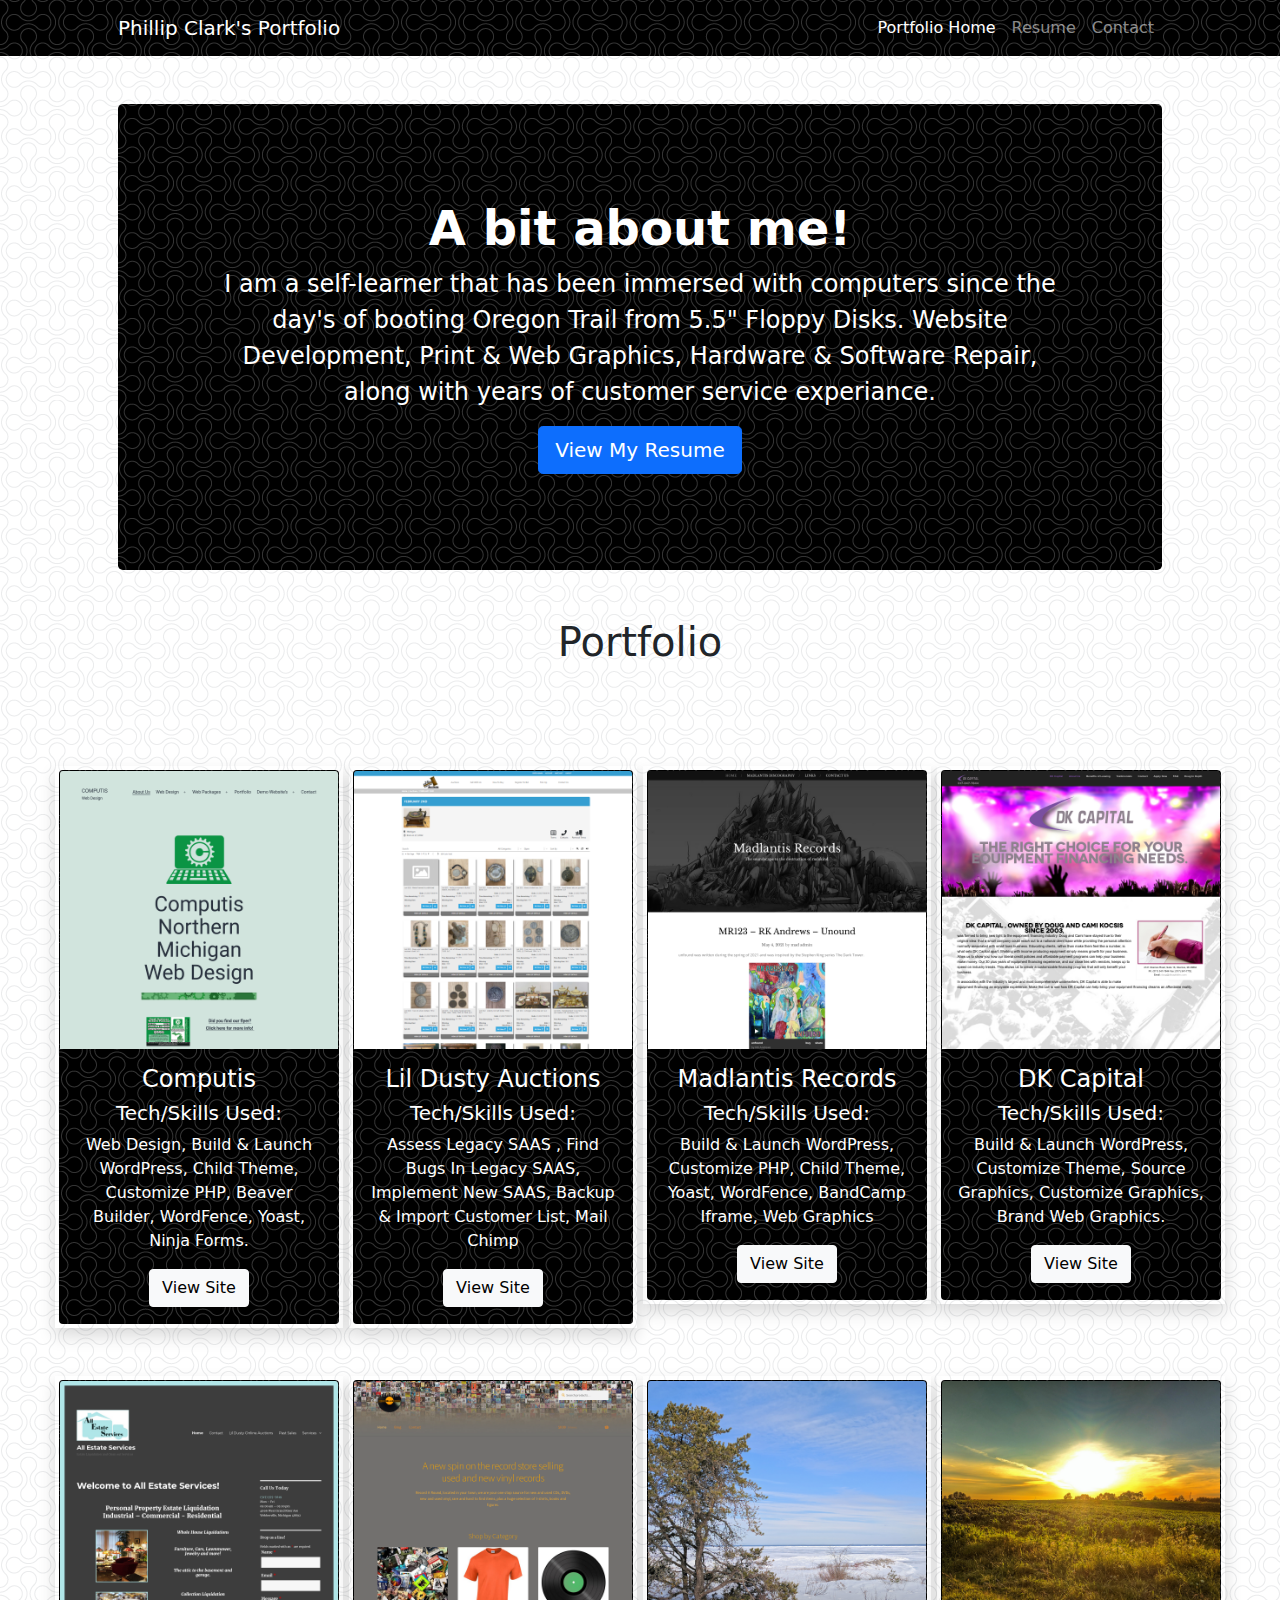
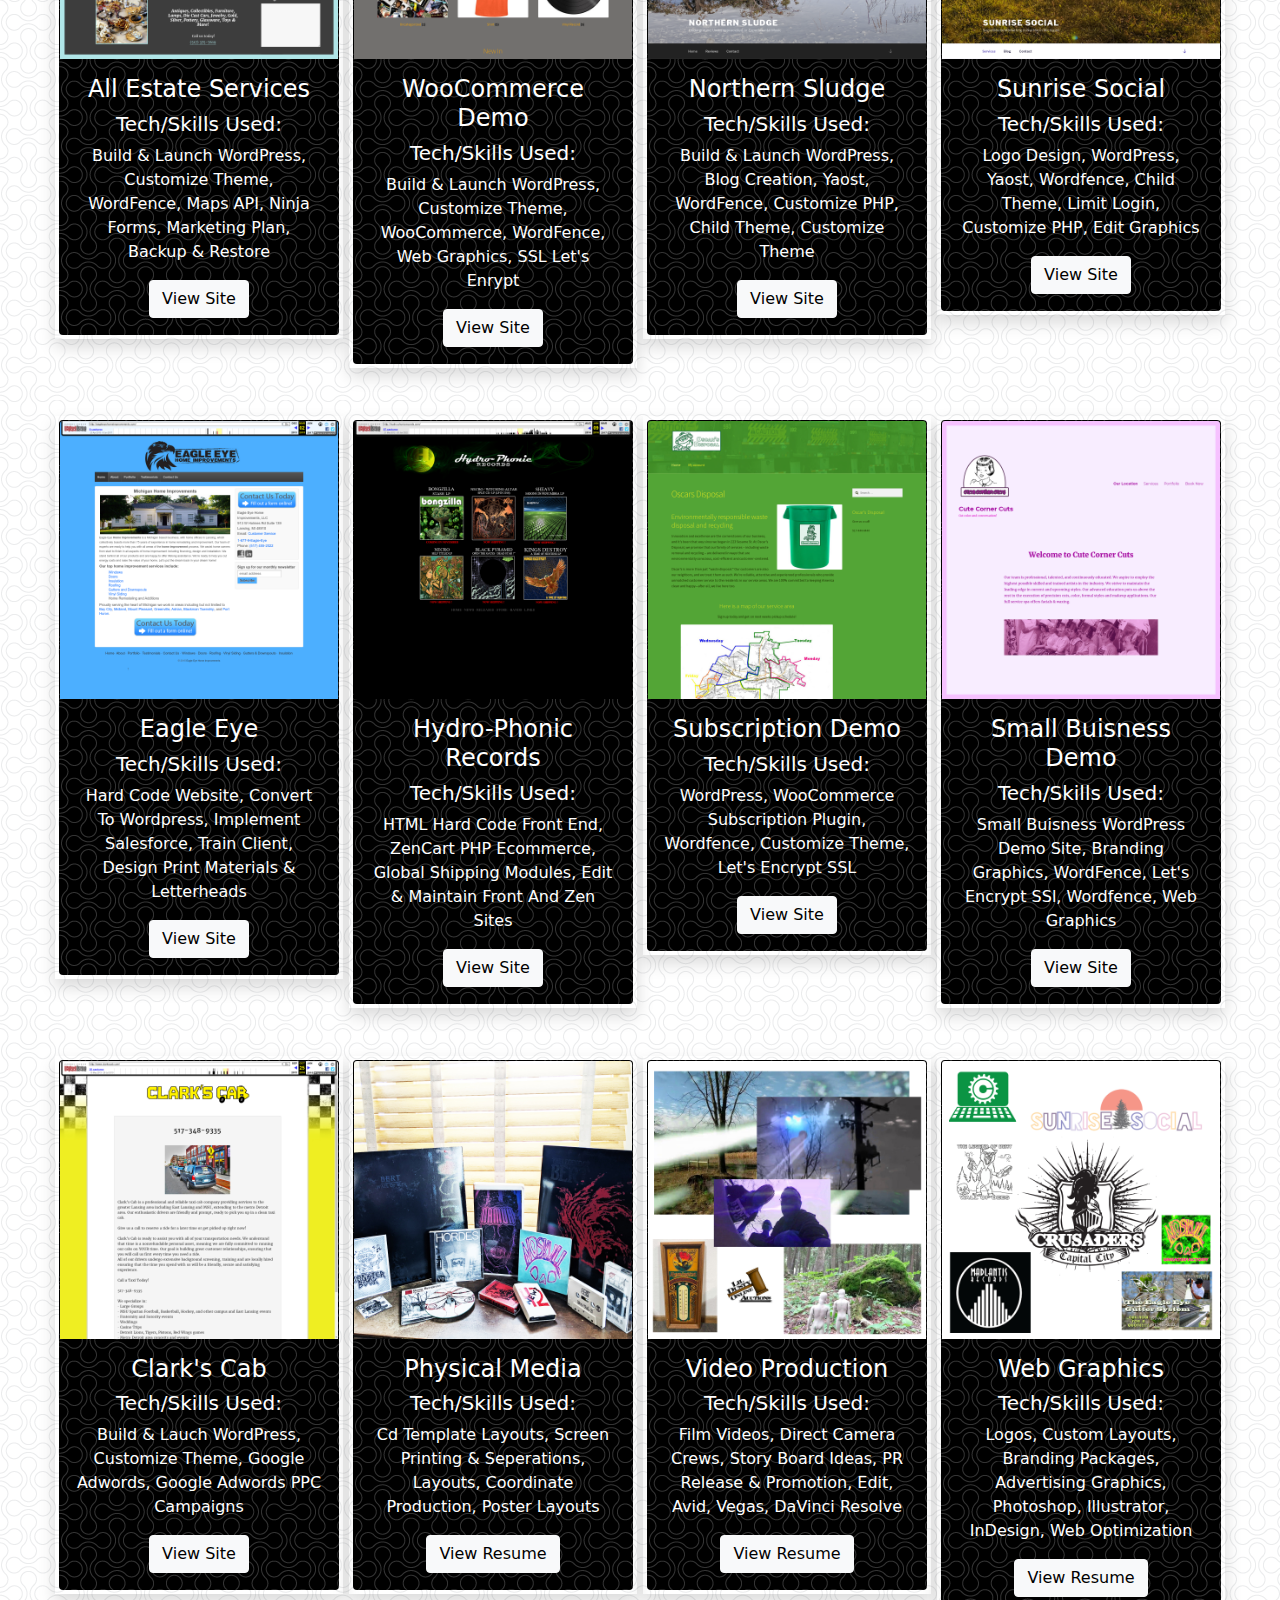
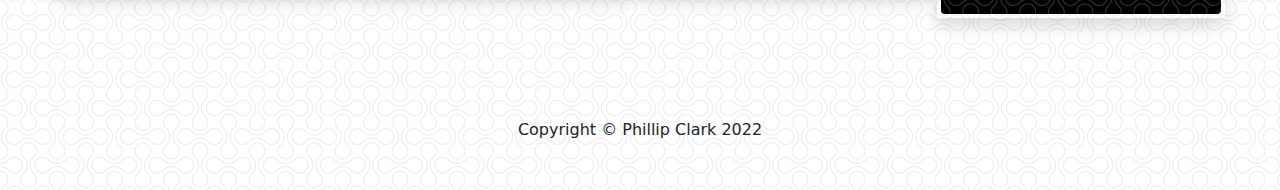
<file: index.html>
<!DOCTYPE html>
<html lang="en">
    <head>
        <meta charset="utf-8" />
        <meta name="viewport" content="width=device-width, initial-scale=1, shrink-to-fit=no" />
        <meta name="description" content="" />
        <meta name="author" content="" />
        <title>Phillip Clark - Web Developer / Graphic Designer</title>
        
        <!-- Favicon-->
        <link rel="icon" type="image/x-icon" href="assets/favicon.ico" />
        <!-- Bootstrap icons-->
        <link href="https://cdn.jsdelivr.net/npm/bootstrap-icons@1.4.1/font/bootstrap-icons.css" rel="stylesheet" />
        <!-- Core theme CSS (includes Bootstrap)-->
        <link href="css/styles.css" rel="stylesheet" />
        <!-- Link main.css -->
        <link href="css/main.css" rel="stylesheet"/>
    </head>
    <body>
        <!-- Responsive navbar-->
        <nav class="navbar navbar-expand-lg navbar-dark bg-dark darkRepeatBackground">
            <div class="container px-lg-5" >
                <a class="navbar-brand" href="index.html">Phillip Clark's Portfolio</a>
                <button class="navbar-toggler" type="button" data-bs-toggle="collapse" data-bs-target="#navbarSupportedContent" aria-controls="navbarSupportedContent" aria-expanded="false" aria-label="Toggle navigation"><span class="navbar-toggler-icon"></span></button>
                <div class="collapse navbar-collapse" id="navbarSupportedContent">
                    <ul class="navbar-nav ms-auto mb-2 mb-lg-0">
                        <li class="nav-item"><a class="nav-link active" aria-current="page" href="index.html">Portfolio Home</a></li>
                        <li class="nav-item"><a class="nav-link" href="resume.html">Resume</a></li>
                        <li class="nav-item"><a class="nav-link" href="contact.html">Contact</a></li>
                    </ul>
                </div>
            </div>
        </nav>
        <!-- Header-->
        <header class="py-5">
            <div class="container px-lg-5">
                <div class="p-4 p-lg-5 bg-light rounded-3 text-center bg-dark text-white darkRepeatBackground">
                    <div class="m-4 m-lg-5">
                        <h1 class="display-5 fw-bold">A bit about me!</h1>
                        <p class="fs-4">I am a self-learner that has been immersed with computers since the day's of booting Oregon Trail from 5.5" Floppy Disks. Website Development, Print & Web Graphics, Hardware & Software Repair, along with years of customer service experiance.</p>
                        <a class="btn btn-primary btn-lg" href="resume.html" target="blank" data-toogle="tooltip" title="Resume opens in new tab">View My Resume</a>
                    </div>
                </div>
            </div>
        </header>
        <!-- Page Content-->



        
                

        <!-- Portfolio Section -->

        <h1 class="text-center">Portfolio</h1>
        <div class="row row-cols-1 row-cols-sm-2 row-cols-md-3 row-cols-lg-3 m-5 p-1" style="justify-content:space-around; align-content: center; ">
          
            <div class="col mt-5 p-1 shadow" style="width: 18rem; height:fit-content; text-align: center;">
            <div class="card bg-dark text-white darkRepeatBackground">
              <a href="https://www.computis.us/" target="blank" data-toogle="tooltip" title="View Website in new tab"><img src="images/Computis.png" class="card-img-top" alt="Computis Web Design Web Page Build"></a>
              <div class="card-body">
                <h4 class="card-title">Computis</h4>
                <h5>Tech/Skills Used:</h5>
                <p class="card-text">Web Design, Build & Launch WordPress, Child Theme, Customize PHP, Beaver Builder, WordFence, Yoast, Ninja Forms.</p>
                <a href="https://www.computis.us/" class="btn btn-light" target="_blank">View Site</a>
              </div>
            </div>
            </div>

            <div class="col mt-5 p-1 shadow" style="width: 18rem; height:fit-content; text-align: center;">
            <div class="card bg-dark text-white darkRepeatBackground">
              <a href="https://www.lildustyonline.com/" target="blank" data-toogle="tooltip" title="View Website in new tab"><img src="images/lilDusty4.png" class="card-img-top" alt="Lil Dusty Online Auctions SAAS Solution"></a></a>
              <div class="card-body">
                <h4 class="card-title">Lil Dusty Auctions</h4>
                <h5>Tech/Skills Used:</h5>
                <p class="card-text">Assess Legacy SAAS , Find Bugs In Legacy SAAS, Implement New SAAS, Backup & Import Customer List, Mail Chimp</p>
                <a href="https://www.lildustyonline.com/" class="btn btn-light" target="_blank">View Site</a>
              </div>
            </div>
            </div>

            <div class="col mt-5 p-1 shadow" style="width: 18rem; height:fit-content; text-align: center;">
            <div class="card bg-dark text-white darkRepeatBackground">
                <a href="https://madlantisrecords.com/" target="blank" data-toogle="tooltip" title="View Website in new tab"><img src="images/MadlantisRecords.png" class="card-img-top" alt="Madlantis Records WordPress Site"></a>
              <div class="card-body">
                <h4 class="card-title">Madlantis Records</h4>
                <h5>Tech/Skills Used:</h5>
                <p class="card-text">Build & Launch WordPress, Customize PHP, Child Theme, Yoast, WordFence, BandCamp Iframe, Web Graphics</p>
                <a href="https://madlantisrecords.com/" class="btn btn-light" target="_blank">View Site</a>
              </div>
            </div>
            </div>

            <div class="col mt-5 p-1 shadow" style="width: 18rem; height:fit-content; text-align: center;">
            <div class="card bg-dark text-white darkRepeatBackground">
                <a href="https://www.dkcapitalinc.com/" target="blank" data-toogle="tooltip" title="View Website in new tab"><img src="images/DKCapital.png" class="card-img-top" alt="DK Capital Client WordPress Site"></a>
              <div class="card-body">
                <h4 class="card-title">DK Capital</h4>
                <h5>Tech/Skills Used:</h5>
                <p class="card-text">Build & Launch WordPress, Customize Theme, Source Graphics, Customize Graphics, Brand Web Graphics.</p>
                <a href="https://www.dkcapitalinc.com/" class="btn btn-light" target="_blank">View Site</a>
              </div>
            </div>
            </div>

            <div class="col mt-5 p-1 shadow" style="width: 18rem; height:fit-content; text-align: center;">
            <div class="card bg-dark text-white darkRepeatBackground">
                <a href="https://allestateservices.com/" target="blank" data-toogle="tooltip" title="View Website in new tab"><img src="images/AllEstateServices.png" class="card-img-top" alt="All Estate Service WordPress For Small Buisness"></a>
              <div class="card-body">
                <h4 class="card-title">All Estate Services</h4>
                <h5>Tech/Skills Used:</h5>
                <p class="card-text">Build & Launch WordPress, Customize Theme, WordFence, Maps API, Ninja Forms, Marketing Plan, Backup & Restore</p>
                <a href="https://allestateservices.com/" class="btn btn-light" target="_blank">View Site</a>
              </div>
            </div>
            </div>

            <div class="col mt-5 p-1 shadow" style="width: 18rem; height:fit-content; text-align: center;">
            <div class="card bg-dark text-white darkRepeatBackground">
                <a href="https://recordlabel.computis.us/" target="blank" data-toogle="tooltip" title="View Website in new tab"><img src="images/RecordARound.png" class="card-img-top" alt="WooCommerce WordPress Demo"></a>
              <div class="card-body">
                <h4 class="card-title">WooCommerce Demo</h4>
                <h5>Tech/Skills Used:</h5>
                <p class="card-text">Build & Launch WordPress, Customize Theme, WooCommerce, WordFence, Web Graphics, SSL Let's Enrypt</p>
                <a href="https://recordlabel.computis.us/" class="btn btn-light" target="_blank">View Site</a>
              </div>
            </div>
            </div>

            <div class="col mt-5 p-1 shadow" style="width: 18rem; height:fit-content; text-align: center;">
            <div class="card bg-dark text-white darkRepeatBackground">
                <a href="https://northernsludge.com/" target="blank" data-toogle="tooltip" title="View Website in new tab"><img src="images/NorthernSludge.png" class="card-img-top" alt="Northern Sludge Personal Blog"></a>
              <div class="card-body">
                <h4 class="card-title">Northern Sludge</h4>
                <h5>Tech/Skills Used:</h5>
                <p class="card-text">Build & Launch WordPress, Blog Creation, Yaost, WordFence, Customize PHP, Child Theme, Customize Theme</p>
                <a href="https://northernsludge.com/" class="btn btn-light" target="_blank">View Site</a>
              </div>
            </div>
            </div>
            
            <div class="col mt-5 p-1 shadow" style="width: 18rem; height:fit-content; text-align: center;">
            <div class="card bg-dark text-white darkRepeatBackground"> 
                <a href="https://www.sunrisesocial.net/" target="blank" data-toogle="tooltip" title="View Website in new tab"><img src="images/SunriseSocial.png" class="card-img-top" alt="Small Buisness Website WordPress"></a>
              <div class="card-body">
                <h4 class="card-title">Sunrise Social</h4>
                <h5>Tech/Skills Used:</h5>
                <p class="card-text">Logo Design, WordPress, Yaost, Wordfence, Child Theme, Limit Login, Customize PHP, Edit Graphics</p>
                <a href="https://www.sunrisesocial.net/" class="btn btn-light" target="_blank">View Site</a>
              </div>
            </div>
            </div>

            <div class="col mt-5 p-1 shadow" style="width: 18rem; height:fit-content; text-align: center;">
            <div class="card bg-dark text-white darkRepeatBackground">
                <a href="https://web.archive.org/web/20150302171231/http://eagleeyehomeimprovements.com/" target="blank" data-toogle="tooltip" title="View Website in new tab"><img src="images/EagleEyeHom Improvements.png" class="card-img-top" alt="Website Marketing & More Construction Company"></a>
              <div class="card-body">
                <h4 class="card-title">Eagle Eye</h4>
                <h5>Tech/Skills Used:</h5>
                <p class="card-text">Hard Code Website, Convert To Wordpress, Implement Salesforce, Train Client, Design Print Materials & Letterheads</p>
                <a href="https://web.archive.org/web/20150302171231/http://eagleeyehomeimprovements.com/" class="btn btn-light" target="_blank">View Site</a>
              </div>
            </div>
            </div>
            
            <div class="col mt-5 p-1 shadow" style="width: 18rem; height:fit-content; text-align: center;">
            <div class="card bg-dark text-white darkRepeatBackground">
                <a href="https://web.archive.org/web/20161002020107/http://hydro-phonicrecords.com/" target="blank" data-toogle="tooltip" title="View Website in new tab"><img src="images/Hydro-PhonicRecords2.png" class="card-img-top" alt="ZenCart ECommerce Solution For Record Label Hydro-Phonic Records"></a>
              <div class="card-body">
                <h4 class="card-title">Hydro-Phonic Records</h4>
                <h5>Tech/Skills Used:</h5>
                <p class="card-text">HTML Hard Code Front End, ZenCart PHP Ecommerce, Global Shipping Modules, Edit & Maintain Front And Zen Sites</p>
                <a href="https://web.archive.org/web/20161002020107/http://hydro-phonicrecords.com/" class="btn btn-light" target="_blank">View Site</a>
              </div>
            </div>
            </div>
            
            <div class="col mt-5 p-1 shadow" style="width: 18rem; height:fit-content; text-align: center;">
            <div class="card bg-dark text-white darkRepeatBackground">
                <a href="https://disposal.computis.us/" target="blank" data-toogle="tooltip" title="View Website in new tab"><img src="images/OscarsDisposal.png" class="card-img-top" alt="WordPress WooCommerce Subscription Demo"></a>
              <div class="card-body">
                <h4 class="card-title">Subscription Demo</h4>
                <h5>Tech/Skills Used:</h5>
                <p class="card-text">WordPress, WooCommerce Subscription Plugin, Wordfence, Customize Theme, Let's Encrypt SSL</p>
                <a href="https://disposal.computis.us/" class="btn btn-light" target="_blank">View Site</a>
              </div>
            </div>
            </div>
     
            <div class="col mt-5 p-1 shadow" style="width: 18rem; height:fit-content; text-align: center;">
            <div class="card bg-dark text-white darkRepeatBackground">
                <a href="http://www.salon.computis.us/" target="blank" data-toogle="tooltip" title="View Website in new tab"><img src="images/CuteCornerCuts.png" class="card-img-top" alt="Small Buisness WordPress Demo Site"></a>
              <div class="card-body">
                <h4 class="card-title">Small Buisness Demo</h4>
                <h5>Tech/Skills Used:</h5>
                <p class="card-text">Small Buisness WordPress Demo Site, Branding Graphics, WordFence, Let's Encrypt SSl, Wordfence, Web Graphics</p>
                <a href="http://www.salon.computis.us/" class="btn btn-light" target="_blank">View Site</a>
              </div>
            </div>
            </div>
          
            <div class="col mt-5 p-1 shadow" style="width: 18rem; height:fit-content; text-align: center;">
            <div class="card bg-dark text-white darkRepeatBackground">
                <a href="https://web.archive.org/web/20161025094321/http://www.clarkscab.com/" target="blank" data-toogle="tooltip" title="View Website in new tab"><img src="images/ClarksCab.png" class="card-img-top" alt="Website SEO PPC Campaign Taxi Company"></a>
              <div class="card-body">
                <h4 class="card-title">Clark's Cab</h4>
                <h5>Tech/Skills Used:</h5>
                <p class="card-text">Build & Lauch WordPress, Customize Theme, Google Adwords, Google Adwords PPC Campaigns</p>
                <a href="https://web.archive.org/web/20161025094321/http://www.clarkscab.com/" class="btn btn-light" target="_blank">View Site</a>
              </div>
            </div>
            </div>
             
                
            <div class="col mt-5 p-1 shadow" style="width: 18rem; height:fit-content; text-align: center;">
            <div class="card bg-dark text-white darkRepeatBackground">
                <a href="resume.html" target="blank" data-toogle="tooltip" title="View Resume in new tab"><img src="images/PrintMedia.jpg" class="card-img-top" alt="Print Media"></a>
              <div class="card-body">
                <h4 class="card-title">Physical Media</h4>
                <h5>Tech/Skills Used:</h5>
                <p class="card-text">Cd Template Layouts, Screen Printing & Seperations, Layouts, Coordinate Production, Poster Layouts</p>
                <a href="resume.html" class="btn btn-light" target="_blank">View Resume</a>
              </div>
            </div>
            </div>
                    
            <div class="col mt-5 p-1 shadow" style="width: 18rem; height:fit-content; text-align: center;">
            <div class="card bg-dark text-white darkRepeatBackground">
                <a href="resume.html" target="blank" data-toogle="tooltip" title="View Resume in new tab"><img src="images/VideoMedia.jpg" class="card-img-top" alt="Video Media"></a>
              <div class="card-body">
                <h4 class="card-title">Video Production</h4>
                <h5>Tech/Skills Used:</h5>
                <p class="card-text">Film Videos, Direct Camera Crews, Story Board Ideas, PR Release & Promotion, Edit, Avid, Vegas, DaVinci Resolve</p>
                <a href="resume.html" class="btn btn-light" target="_blank">View Resume</a>
              </div>
            </div>
            </div>
        
            <div class="col mt-5 p-1 shadow" style="width: 18rem; height:fit-content; text-align: center;">
                <div class="card bg-dark text-white darkRepeatBackground">
                    <a href="resume.html" target="blank" data-toogle="tooltip" title="View Resume in new tab"><img src="images/WebGraphics.jpg" class="card-img-top" alt="Web Graphics"></a>
                  <div class="card-body">
                    <h4 class="card-title">Web Graphics</h4>
                    <h5>Tech/Skills Used:</h5>
                    <p class="card-text">Logos, Custom Layouts, Branding Packages, Advertising Graphics, Photoshop, Illustrator, InDesign, Web Optimization</p>
                    <a href="resume.html" class="btn btn-light" target="_blank">View Resume</a>
                  </div>
                </div>
            </div>

        </div><!-- End Row-->
                            
        <!-- Portfolio Section END -->

       

                        
        <!-- Footer-->
        <footer class="py-5">
            <div class="container"><p class="m-0 text-center text-dark">Copyright &copy; Phillip Clark 2022</p></div>
        </footer>
        <!-- Bootstrap core JS-->
        <script src="https://cdn.jsdelivr.net/npm/bootstrap@5.1.3/dist/js/bootstrap.bundle.min.js"></script>
        <!-- Core theme JS-->
        <script src="js/scripts.js"></script>

                <!--Start of Tawk.to Script-->
                <script type="text/javascript">
                  var Tawk_API=Tawk_API||{}, Tawk_LoadStart=new Date();
                  (function(){
                  var s1=document.createElement("script"),s0=document.getElementsByTagName("script")[0];
                   s1.async=true;
                  s1.src='https://embed.tawk.to/61f4c2df9bd1f31184d9e8c9/1fqi1ieok';
                   s1.charset='UTF-8';
                   s1.setAttribute('crossorigin','*');
                   s0.parentNode.insertBefore(s1,s0);
                   })();
                  </script>
                   <!--End of Tawk.to Script-->

    </body>
</html>
</file>
<file: css/main.css>
/* Added Custom Styles for Phllpclrk.com */

body { 

    background-image: url('../images/double-bubble-outline.png');
    background-repeat: repeat;

}

.darkRepeatBackground {

    background-image: url('../images/double-bubble-dark.png');
    background-repeat: repeat;

}


/* Form Styles */


form {

    margin-top: 50px;
    transition: all 4s ease-in-out;
}

.form-control {

    width: 600px;
    background: black;
    border: none;
    outline: none;
    border-bottom: 1px solid gray;
    color: #fff;
    font-size: 18px;
    margin-bottom: 16px;
}

input {

    height: 45px;


}

form .submit {

    background: #ff5722;
    border-color: transparent;
    color: #fff;
    font-size: 20px;
    font-weight: bold;
    letter-spacing: 2px;
    height: 50px;
    margin-top: 20px;
    
}

form .submit:hover {

    background-color: #f44336;
    cursor: pointer;

}
</file>
